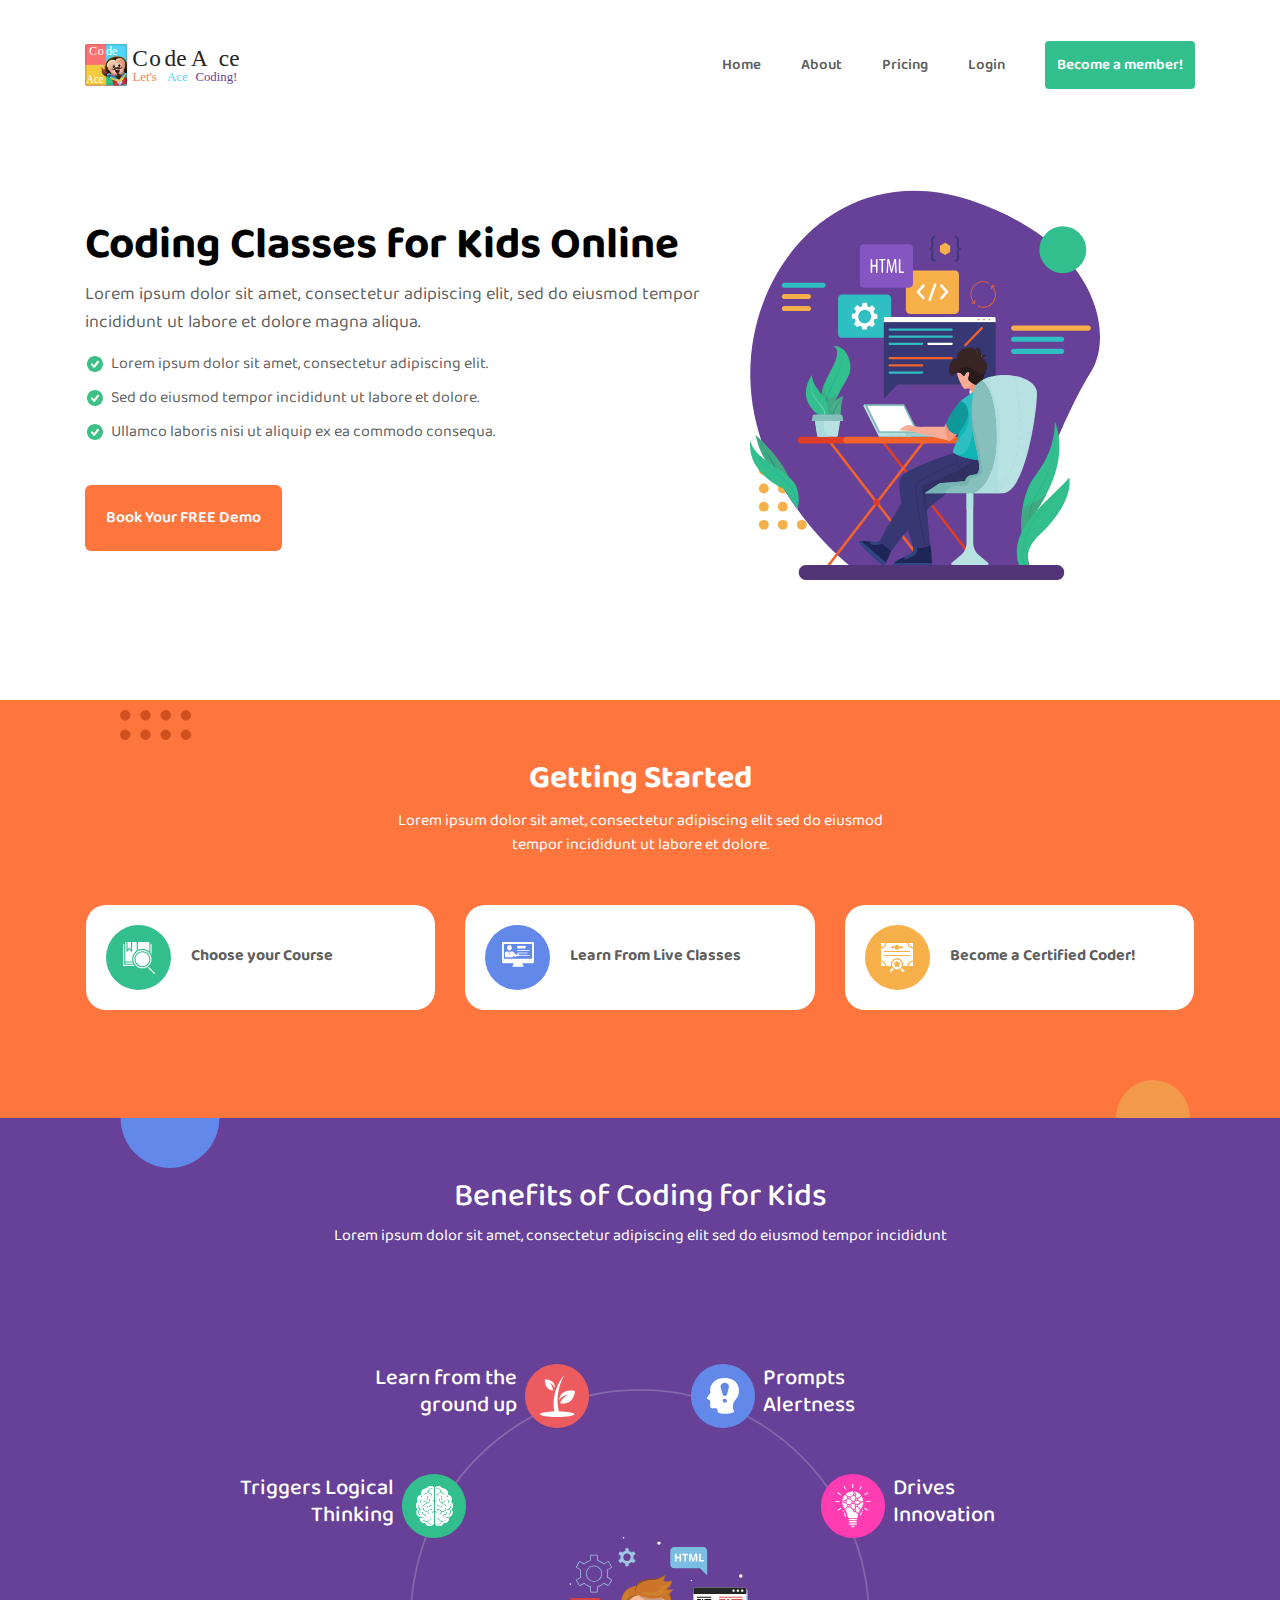
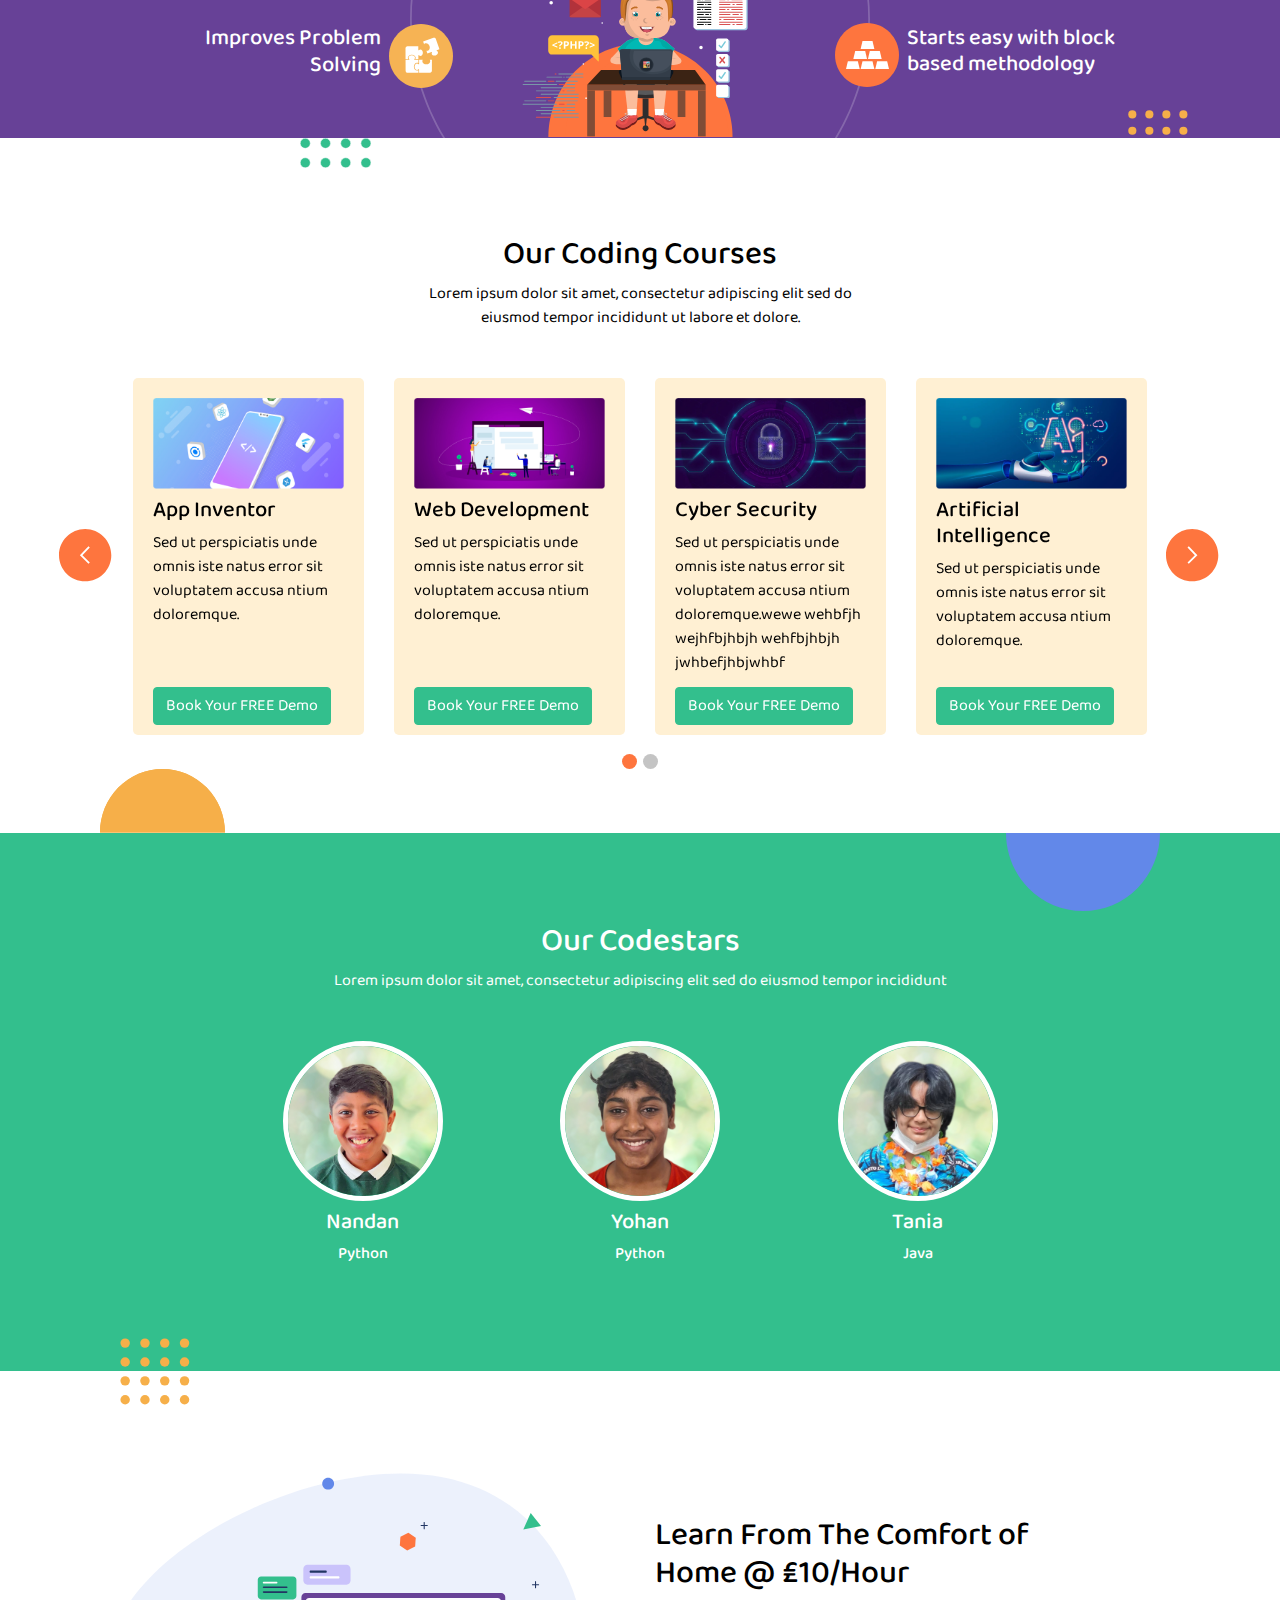
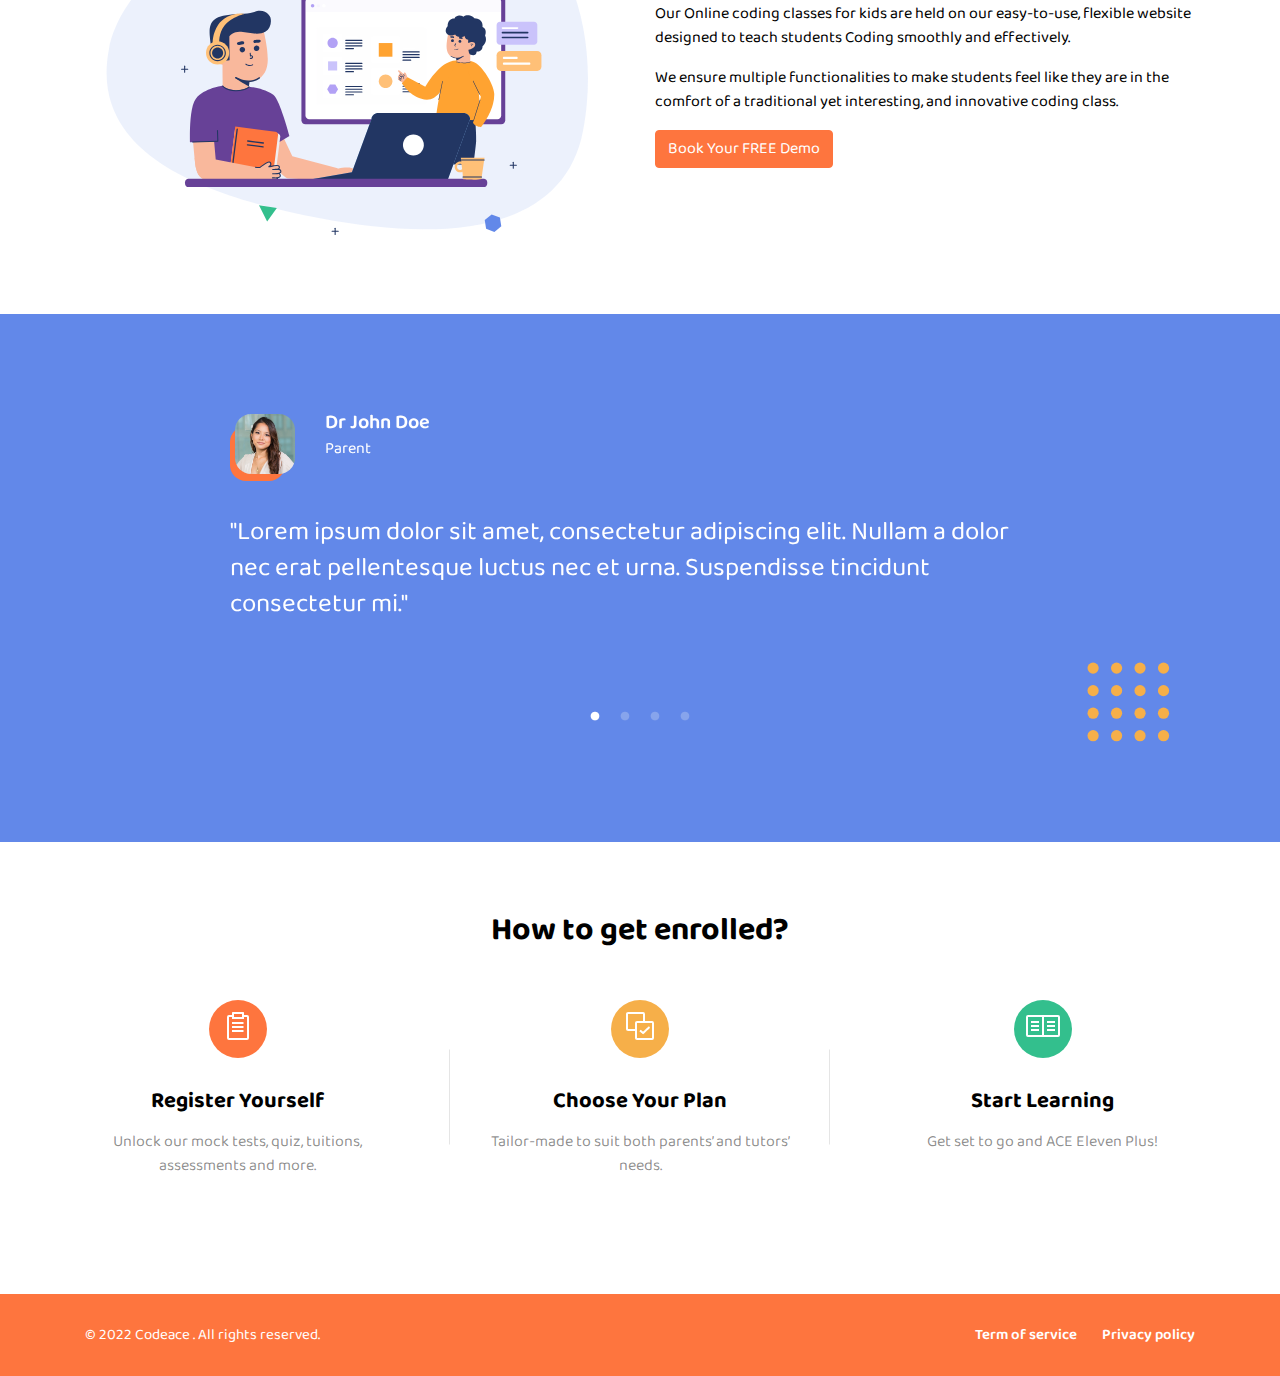
<file: index.html>
<!DOCTYPE html>
<html>
<head>
    <meta charset="utf-8">
    <meta name="viewport" content="width=device-width, initial-scale=1.0">
    <meta http-equiv="X-UA-Compatible" content="IE=edge">
    <meta name="description" content="Help your child succeed 11 Plus with Elevenace. Latest and updated 11 Plus exam resources and mock tests. We offer 15000+ questions, covered in multiple practice levels and assessments." />
    <title>Eleven Ace - Home</title>
     <link rel="icon" href="images/logo.png" type="image/png" sizes="16x16"> 
    <!-- Bootstrap CSS -->
    <link rel="stylesheet" href="css/bootstrap.min.css">
    <!-- Font Awesome JS -->
    <script defer src="js/fontawesome-solid.js"></script>
    <script defer src="js/fontawesome.js"></script>
    <link rel="stylesheet" type="text/css" href="css/slick.css"/>
    <link rel="stylesheet" type="text/css" href="css/slick-theme.css"/>
    <!-- Our Custom CSS -->
    <link rel="stylesheet" href="css/landing.css">

    <!-- <script src="https://cdn.jsdelivr.net/npm/jquery@3.6.0/dist/jquery.slim.min.js"></script>
    <script src="https://cdn.jsdelivr.net/npm/popper.js@1.16.1/dist/umd/popper.min.js"></script>
    <script src="https://cdn.jsdelivr.net/npm/bootstrap@4.6.1/dist/js/bootstrap.bundle.min.js"></script> -->

</head>
<body>  
    <div class="wrapper">
        <!-- ===== TOP HEADER STARTS =====  -->
        <header class="navbar navbar-expand-lg fixed-top">
          <div class="container">
              <div class="nav-top-left">
                  <div class="logo">
                      <a href="index.html">
                          <img src="images/codeace-logo.svg" width="200" class="img-fluid " alt="Codeace">
                      </a>
                  </div>
              </div>
              <b class="screen-overlay"></b>
              <button class="navbar-toggler mob-nav-btn" type="button" data-trigger="#navbar_main">
                  <img src="images/menu2.svg" width="30" alt="Nav">
              </button>
              <div id="navbar_main" class="mobile-offcanvas topnav-right">
                <div class="offcanvas-header">  
                    <button class="btn btn-close-mob float-right">&times</button>
                </div>
                <ul class="top-nav-list">
                    <li class="mob-nav">
                        <a href="index.html">Home</a>
                    </li>
                    <li class="mob-nav">
                        <a href="about.html">About</a>
                    </li>
                      <li class="mob-nav">
                          <a href="pricing.html">Pricing</a>
                      </li>
                    
                      <li class="mob-nav">
                          <a href="#">Login</a>
                      </li>
                      <li class="mob-nav">
                          <a href="#">Become a member!</a>
                      </li>
                      <!-- <li class="mob-nav">
                        <a href="index.html">
                            <img src="images/home_logo.png" class="home_link" width="36" alt="Home">
                        </a>
                      </li> -->
                </ul>
                
            </div>
          </div>     
        </header>
        <!-- ===== TOP HEADER ENDS =====  -->

        <!-- ===== BANNER STARTS =====  -->
        <section class="banner">
          <div class="container">
              <div class="row align-items-center">
                  
                  <div class="col-sm-4  order-sm-2">
                    <div class="banner-thumb text-center">
                        <img src="images/codeace-banner.svg" class="img-fluid" width="400" alt="11 Plus Banner">
                    </div>
                  </div>
                  <div class="col-sm-7 order-sm-1">
                    <div class="banner-info">
                        
                            <h1>Coding Classes for Kids Online</h1>
                            <p>Lorem ipsum dolor sit amet, consectetur adipiscing elit, sed do eiusmod tempor incididunt ut labore et dolore magna aliqua.</p>
                            <p><ul class="banner_list">
	<li style="text-align:justify">Lorem ipsum dolor sit amet, consectetur adipiscing elit.</li>
	<li style="text-align:justify">Sed do eiusmod tempor incididunt ut labore et dolore.</li>
	<li style="text-align:justify">Ullamco laboris nisi ut aliquip ex ea commodo consequa.</li>
	</ul></p>
                            <a href="#" class="btn bnr-btn" data-toggle="modal" data-target="#book-demo">Book Your FREE Demo</a>
                        
                    </div>
                </div>
              </div>
          </div>
        </section>
        <!-- ===== BANNER ENDS =====  -->

         <!-- ===== SUBJECTS STARTS =====  -->
         <section class="getting-started-sec">
            <div class="container subject-content px-3 text-center">
                <h2 class="text-center text-white">Getting Started</h2>
                <p class="w-75 m-auto text-white">
                    Lorem ipsum dolor sit amet, consectetur adipiscing elit sed do eiusmod <br> tempor incididunt ut labore et dolore.
                </p>
                <div class="row mt-5">
                
                    
                    <div class="col-lg-4 mb-2">
                        <div class="subj-col">
                            <div class="d-flex align-items-center">
                                <div class="icobox-col">
                                    <div class="ico-box ico-box-mat"><img src="images/icon1.svg" width="32" alt="Reasoning"/></div>
                                </div>
                                <div class="subj-info">
                                    <h3>Choose your Course</h3>
                                </div>
                            </div>
                        </div> 

                    </div>
                
                    <div class="col-lg-4 mb-2">
                        <div class="subj-col">
                            <div class="d-flex align-items-center">
                                <div class="icobox-col">
                                    <div class="ico-box ico-box-reasn"><img src="images/icon2.svg" width="32" alt="Reasoning"/></div>
                                </div>
                                <div class="subj-info">
                                    <h3>Learn From Live Classes</h3>
                                </div>
                            </div>
                        </div>
                    </div>
                   
                
                    <div class="col-lg-4 mb-2">
                        <div class="subj-col">
                            <div class="d-flex align-items-center">
                                <div class="icobox-col">
                                    <div class="ico-box ico-box-eng"><img src="images/icon3.svg" width="32" alt="Reasoning"/></div>
                                </div>
                                <div class="subj-info">
                                    <h3>Become a Certified Coder!</h3>
                                </div>
                            </div>
                        </div>
                    </div>
                </div>
            </div>
        </section>
        <!-- ===== SUBJECTS ENDS =====  -->

         <!-- ===== SUBJECTS STARTS =====  -->
         <section class="benefits-sec">
            <div class="container benefits-content px-5">
                <h2 class="text-center text-white">Benefits of Coding for Kids</h2>
                <p class="w-75 m-auto text-center text-white">
                    Lorem ipsum dolor sit amet, consectetur adipiscing elit sed do eiusmod tempor incididunt
                </p>
                <div class="benefits-child">
                    <img src="images/benefits-child1.svg" alt="Image" class="d-none d-lg-block" width="460">
                    <div class="benefit1">
                        <div>
                            <h3>Improves Problem <br>Solving</h3>
                        </div>
                        <div class="ml-2">
                            <img src="images/benefit1.svg" alt="benefit">
                        </div>
                    </div>
                    <div class="benefit2">
                        <div>
                            <h3>Triggers Logical <br> Thinking</h3>
                        </div>
                        <div class="ml-2">
                            <img src="images/benefit2.svg" alt="benefit">
                        </div>
                    </div>
                    <div class="benefit3">
                        <div>
                            <h3>Learn from the <br> ground up</h3>
                        </div>
                        <div class="ml-2">
                            <img src="images/benefit3.svg" alt="benefit">
                        </div>
                    </div>
                    <div class="benefit4">
                        <div class="mr-2">
                            <img src="images/benefit4.svg" alt="benefit">
                        </div>
                        <div>
                            <h3>Prompts <br>
                                Alertness</h3>
                        </div>
                    </div>
                    <div class="benefit5">
                        <div class="mr-2">
                            <img src="images/benefit5.svg" alt="benefit">
                        </div>
                        <div>
                            <h3>Drives <br> Innovation</h3>
                        </div>
                    </div>
                    <div class="benefit6">
                        <div class="mr-2">
                            <img src="images/benefit6.svg" alt="benefit">
                        </div>
                        <div>
                            <h3>Starts easy with block <br> based methodology</h3>
                        </div>
                    </div>
                </div>
            </div>
        </section>

        

        <!-- ===== SUBJECTS STARTS =====  -->
        <section class="coding-course-sec">
            <div class="coding-shape1">
                <img src="images/orange-shape1.svg">
            </div>
            <div class="coding-shape2">
                <img src="images/green-dots.svg">
            </div>
            <div class="container coding-course-content py-5 px-5">
                
                <h2 class="text-center">Our Coding Courses</h2>
                <p class="w-75 m-auto text-center">
                    Lorem ipsum dolor sit amet, consectetur adipiscing elit sed do <br> eiusmod tempor incididunt ut labore et dolore.
                </p>

                <div id="demo" class="carousel slide mt-5" data-ride="carousel">

                    <!-- Indicators -->
                    <ul class="carousel-indicators">
                      <li data-target="#demo" data-slide-to="0" class="active"></li>
                      <li data-target="#demo" data-slide-to="1"></li>
                      <!-- <li data-target="#demo" data-slide-to="2"></li> -->
                    </ul>
                    
                    <!-- The slideshow -->
                    <div class="carousel-inner">
                      <!-- <div class="active"> -->
                        <div class="carousel-item active">
                        <div class="row m-0">
                            <div class="col-lg-3 col-md-6 d-flex mb-lg-0 mb-2">
                                <div class="course-cont">
                                    <div>
                                        <img src="images/course1.png" class="img-fluid" alt="Course">
                                    </div>
                                    <div class="mt-2">
                                        <h3 class="">App Inventor</h3>
                                        <p>Sed ut perspiciatis unde omnis iste natus error sit voluptatem accusa ntium doloremque.</p>
                                        <a href="#" class="btn course-btn" data-toggle="modal" data-target="#book-demo">Book Your FREE Demo</a>
                                    </div>
                                </div>
                            </div>
                            <div class="col-lg-3 col-md-6 mb-lg-0 mb-2  d-flex">
                                <div class="course-cont">
                                    <div>
                                        <img src="images/course2.png" class="img-fluid" alt="Course">
                                    </div>
                                    <div class="mt-2">
                                        <h3 class="">Web Development</h3>
                                        <p>Sed ut perspiciatis unde omnis iste natus error sit voluptatem accusa ntium doloremque.</p>
                                        <a href="#" class="btn course-btn" data-toggle="modal" data-target="#book-demo">Book Your FREE Demo</a>
                                    </div>
                                </div>
                            </div>
                            <div class="col-lg-3 col-md-6  d-flex mb-lg-0 mb-2">
                                <div class="course-cont">
                                    <div>
                                        <img src="images/course3.png" class="img-fluid" alt="Course">
                                    </div>
                                    <div class="mt-2">
                                        <h3 class="">Cyber Security</h3>
                                        <p>Sed ut perspiciatis unde omnis iste natus error sit voluptatem accusa ntium doloremque.wewe wehbfjh wejhfbjhbjh wehfbjhbjh jwhbefjhbjwhbf</p>
                                        <a href="#" class="btn course-btn" data-toggle="modal" data-target="#book-demo">Book Your FREE Demo</a>
                                    </div>
                                </div>
                            </div>
                            <div class="col-lg-3 col-md-6  d-flex mb-lg-0 mb-2">
                                <div class="course-cont">
                                    <div>
                                        <img src="images/course4.png" class="img-fluid" alt="Course">
                                    </div>
                                    <div class="mt-2">
                                        <h3 class="">Artificial Intelligence</h3>
                                        <p>Sed ut perspiciatis unde omnis iste natus error sit voluptatem accusa ntium doloremque.</p>
                                        <a href="#" class="btn course-btn" data-toggle="modal" data-target="#book-demo">Book Your FREE Demo</a>
                                    </div>
                                </div>
                            </div>
                        </div>
                      </div>
                      <div class="carousel-item">
                        <div class="row m-0">
                            <div class="col-lg-3 col-md-6 d-flex mb-lg-0 mb-2">
                                <div class="course-cont">
                                    <div>
                                        <img src="images/course1.png" class="img-fluid" alt="Course">
                                    </div>
                                    <div class="mt-2">
                                        <h3 class="">App Inventor</h3>
                                        <p>Sed ut perspiciatis unde omnis iste natus error sit voluptatem accusa ntium doloremque.</p>
                                        <a href="#" class="btn course-btn" data-toggle="modal" data-target="#book-demo">Book Your FREE Demo</a>
                                    </div>
                                </div>
                            </div>
                            <div class="col-lg-3 col-md-6 mb-lg-0 mb-2 d-flex">
                                <div class="course-cont">
                                    <div>
                                        <img src="images/course2.png" class="img-fluid" alt="Course">
                                    </div>
                                    <div class="mt-2">
                                        <h3 class="">Web Development</h3>
                                        <p>Sed ut perspiciatis unde omnis iste natus error sit voluptatem accusa ntium doloremque.</p>
                                        <a href="#" class="btn course-btn" data-toggle="modal" data-target="#book-demo">Book Your FREE Demo</a>
                                    </div>
                                </div>
                            </div>
                            <div class="col-lg-3 col-md-6 d-flex mb-lg-0 mb-2">
                                <div class="course-cont">
                                    <div>
                                        <img src="images/course3.png" class="img-fluid" alt="Course">
                                    </div>
                                    <div class="mt-2">
                                        <h3 class="">Cyber Security</h3>
                                        <p>Sed ut perspiciatis unde omnis iste natus error sit voluptatem accusa ntium doloremque.</p>
                                        <a href="#" class="btn course-btn" data-toggle="modal" data-target="#book-demo">Book Your FREE Demo</a>
                                    </div>
                                </div>
                            </div>
                            <div class="col-lg-3 col-md-6 d-flex mb-lg-0 mb-2">
                                <div class="course-cont">
                                    <div>
                                        <img src="images/course4.png" class="img-fluid" alt="Course">
                                    </div>
                                    <div class="mt-2">
                                        <h3 class="">Artificial Intelligence</h3>
                                        <p>Sed ut perspiciatis unde omnis iste natus error sit voluptatem accusa ntium doloremque.</p>
                                        <a href="#" class="btn course-btn" data-toggle="modal" data-target="#book-demo">Book Your FREE Demo</a>
                                    </div>
                                </div>
                            </div>
                        </div>
                      </div>
                    </div>
                    
                    <!-- Left and right controls -->
                    <a class="carousel-control-prev" href="#demo" data-slide="prev">
                      <span class="carousel-control-prev-icon"></span>
                    </a>
                    <a class="carousel-control-next" href="#demo" data-slide="next">
                      <span class="carousel-control-next-icon"></span>
                    </a>
                  </div>
            </div>
        </section>

        <!-- ===== FOR CHILD STARTS =====  -->
        <section class="forchild">
            <div class="container forchild-content">
                <h2 class="text-center text-white">Our Codestars</h2>
                <p class="w-75 m-auto text-center text-white">
                    Lorem ipsum dolor sit amet, consectetur adipiscing elit sed do eiusmod tempor incididunt
                </p>
                <div class="row align-items-center justify-content-around mt-5 w-75 mx-auto">
                    <div class="col-md-3 our-teams">
                        <div class="mb-2 circle-img ">
                            <img src="images/stu-nandan.jpg" class="img-fluid" alt="Course">
                        </div>
                        <div>
                            <h3 class="">Nandan</h3>
                            <h5>Python</h5>
                        </div>
                    </div> 
                    <div class="col-md-3 our-teams">
                        <div class="mb-2 circle-img">
                            <img src="images/stu-yohan.jpg" class="img-fluid" alt="Course">
                        </div>
                        <div>
                            <h3 class="">Yohan</h3>
                            <h5>Python</h5>
                        </div>
                    </div> 
                    <div class="col-md-3 our-teams">
                        <div class="mb-2 circle-img">
                            <img src="images/stu-tania.jpg" class="img-fluid" alt="Course">
                        </div>
                        <div>
                            <h3 class="">Tania</h3>
                            <h5>Java</h5>
                        </div>
                    </div>                  
                </div>
            </div>
            <div class="team-shape1">
                <img src="images/orange-dots.svg" class="" alt="Course">
            </div>
        </section>
        <!-- ===== FOR CHILD ENDS =====  -->

        <!-- ===== Learn Sec STARTS =====  -->
        <section class="learn-sec">
            <div class="container learn-content">
                <div class="row d-flex align-items-center">
                    <div class="col-sm-6">
                        <img src="images/learn-graphik.svg" class="img-fluid">
                    </div>
                    <div class="col-sm-6">
                        <h2 class="">Learn From The Comfort of <br>Home @ ₤10/Hour</h2>
                        <p class="">
                            Our Online coding classes for kids are held on our easy-to-use, flexible website designed to teach students Coding smoothly and effectively.
                        </p>
                        <p>We ensure multiple functionalities to make students feel like they are in the comfort of a traditional yet interesting, and innovative coding class.
                        </p>
                        <a href="#" class="btn btn-orange"  data-toggle="modal" data-target="#book-demo">Book Your FREE Demo</a>
                    </div>
                </div>
            </div>
        </section>
        <!-- ===== Learn Sec STARTS =====  -->

        <!-- ===== TESTIMONIALS STARTS =====  -->
        <section class="testimonials">
            <div class="container testi-bg-content">
                <div class="testi-content">
                    <div class="testi-slider">
                      <div>
                          <div class="test-repeatbox">
                              <div class="d-flex align-items-center">
                                  <div class="auth-col-lf">
                                      <div class="auth-thumb">
                                        <img src="images/lady.jpg" width="60" alt=""/> 
                                      </div>
                                  </div>
                                  <div class="testi-author">
                                      <h2>Dr John Doe</h2>
                                      <h4>Parent</h4>
                                  </div>
                              </div>
                              <div class="testi-quote">
                                  "Lorem ipsum dolor sit amet, consectetur adipiscing elit. Nullam a dolor nec erat pellentesque luctus nec et urna. Suspendisse tincidunt consectetur mi."
                              </div>
                          </div>
                      </div>
                      
                      <div>
                          <div class="test-repeatbox">
                              <div class="d-flex align-items-center">
                                  <div class="auth-col-lf">
                                      <div class="auth-thumb">
                                        <img src="images/parent2.jpg" width="60" alt="eleven plus 11 plus papers"/> 
                                      </div>
                                  </div>
                                  <div class="testi-author">
                                      <h2>Mr Richard</h2>
                                      <h4>Parent</h4>
                                  </div>
                              </div>
                              <div class="testi-quote">
                                  "Lorem ipsum dolor sit amet, consectetur adipiscing elit. Nullam a dolor nec erat pellentesque luctus nec et urna. Suspendisse tincidunt consectetur mi."
                              </div>
                          </div>
                      </div>
                      <div>
                          <div class="test-repeatbox">
                              <div class="d-flex align-items-center">
                                  <div class="auth-col-lf">
                                      <div class="auth-thumb">
                                        <img src="images/parent3.jpg" width="60" alt="eleven plus 11 plus papers"/> 
                                      </div>
                                  </div>
                                  <div class="testi-author">
                                      <h2>Mr Patrick</h2>
                                      <h4>Parent</h4>
                                  </div>
                              </div>
                              <div class="testi-quote">
                                  "Lorem ipsum dolor sit amet, consectetur adipiscing elit. Nullam a dolor nec erat pellentesque luctus nec et urna. Suspendisse tincidunt consectetur mi."
                              </div>
                          </div>
                      </div>
                      <div>
                          <div class="test-repeatbox">
                              <div class="d-flex align-items-center">
                                  <div class="auth-col-lf">
                                      <div class="auth-thumb">
                                        <img src="images/parent4.jpg" width="60" alt="eleven plus 11 plus papers"/> 
                                      </div>
                                  </div>
                                  <div class="testi-author">
                                      <h2>Mrs Irene Adler</h2>
                                      <h4>Parent</h4>
                                  </div>
                              </div>
                              <div class="testi-quote">
                                  "Lorem ipsum dolor sit amet, consectetur adipiscing elit. Nullam a dolor nec erat pellentesque luctus nec et urna. Suspendisse tincidunt consectetur mi."
                              </div>
                          </div>
                      </div>
                    </div>
        
                </div>
            </div>
        </section>
        <!-- ===== TESTIMONIALS ENDS =====  -->

         <!-- ===== ENROLLED STARTS =====  -->
         <section class="enrolled-sec">
            <div class="container">
                <h2 class="text-center">How to get enrolled?</h2>
                <div class="row">
                    <div class="col-sm-4 enrl-col text-center pr-60">
                        <div class="enrol-ico org-bg">
                            <img src="images/writepad.svg" width="22" alt="cem 11 plus 11plusehelp"/>
                        </div>
                        <h3>Register Yourself</h3>
                        <p>Unlock our mock tests, quiz, tuitions, assessments and more.</p>
                    </div>
                    <div class="col-sm-4 enrl-col text-center prl-30">
                        <div class="enrol-ico yel-bg">
                            <img src="images/tick-rect.png" width="30" alt="11 plus mock test online free"/>
                        </div>
                        <h3>Choose Your Plan</h3>
                        <p>Tailor-made to suit both parents’ and tutors’ needs.</p>
                    </div>
                    <div class="col-sm-4 enrl-col text-center pl-60">
                        <div class="enrol-ico grn-bg">
                            <img src="images/text.svg" width="34" alt="11 plus english papers"/>
                        </div>
                        <h3>Start Learning</h3>
                        <p>Get set to go and ACE Eleven Plus!</p>
                    </div>
                </div>
            </div>
          </section>
          <!-- ===== ENROLLED ENDS =====  -->

            <!-- ===== FOOTER STARTS =====  -->
        <footer>
          
            <div class="foot-bot">
                <div class="container">
                    <div class="row align-items-center">
                        <div class="col-sm-6">© 2022 Codeace . All rights reserved.</div>
                        <div class="col-sm-6">
                            <ul class="float-right">
                              <li><a href="terms.html">Term of service</a></li>
                              <li><a href="privacy-policy.html">Privacy policy</a></li>
                            </ul>
                        </div>
                    </div>
                </div>
            </div>
        </footer>
        <!-- ===== FOOTER ENDS =====  -->

        <!-- Model Starts here  -->
<div class="modal fade custom-popup show" id="book-demo">
    <div class="modal-dialog">
      <div class="modal-content">
  
        <!-- Modal Header -->
        <div class="modal-header">
          <h4 class="modal-title">Book Your Free Demo</h4>
          <!-- <button type="button" class="close" data-dismiss="modal">&times;</button> -->
        </div>
  
        <!-- Modal body -->
        <div class="modal-body">
            <form action="/action_page.php">
                <div class="form-group">
                  <input type="text" class="form-control" id="name" placeholder="Your Name" name="name">
                </div>
                <div class="form-group">
                  <input type="number" class="form-control" id="mobile" placeholder="Mobile Number" name="mobile">
                </div>
                
                <button type="submit" class="btn btn-orange btn-block">Submit</button>
              </form>
        </div>
  
  
      </div>
    </div>
  </div>

   </div>

   <!-- jQuery CDN - Slim version (=without AJAX) -->
<script src="https://code.jquery.com/jquery-3.3.1.slim.min.js" integrity="sha384-q8i/X+965DzO0rT7abK41JStQIAqVgRVzpbzo5smXKp4YfRvH+8abtTE1Pi6jizo" crossorigin="anonymous"></script>
<!-- Popper.JS -->
<script src="js/popper.min.js"></script>
<!-- Bootstrap JS -->
<script src="js/bootstrap.min.js"></script>
<script src="js/slick.min.js"></script>
<script src="js/landing.js"></script>

<script>
    $(document).ready(function () {
        $('[data-toggle="popover"]').popover();
    });
    $(window).on('load', function () {
        $("#modal-fullscreen-lg").modal({backdrop: "true"});
        $('#modal-fullscreen-lg').modal('show');
    });
</script>
</body>
</html>
</file>
<file: css/landing.css>
@import url('https://fonts.googleapis.com/css2?family=Baloo+2:wght@400;500;600;700&display=swap');
a, a:hover, a:focus {
    color: inherit;
    text-decoration: none;
    transition: all 0.3s;
    -webkit-transition: all 0.3s;
}
html, body { height: 100%; }
body { background:#fff; font-family: 'Baloo 2', cursive; padding-top: 130px; color: rgba(0, 0, 0, 0.65); font-size: 16px; }
.wrapper { height: 100%; }

.offcanvas-header { display:none; }
.screen-overlay { height: 100%; z-index: 30; position: fixed; top: 0; left: 0; opacity:0; visibility:hidden; background-color: rgba(0, 0, 0, 0.8); transition:opacity .2s linear, visibility .2s, width .2s ease-in; -webkit-transition:opacity .2s linear, visibility .2s, width .2s ease-in; }
.screen-overlay.show { transition:opacity .2s ease, width 0s; -webkit-transition:opacity .2s ease, width 0s; opacity:1; width:100%; visibility:visible; }
.mob-nav-btn { display: none; }


header { padding: 30px 0!important; height: 130px; background:#fff!important; transition: all 0.2s ease; -webkit-transition: all 0.2s ease;}
body.headerscroll header { padding: 15px 0!important; height: 100px; box-shadow: 0 -3px 4px 2px #000; -webkit-box-shadow: 0 -3px 4px 2px #5f5f5f; }
.top-nav-list { list-style-type: none; float: left; margin: 0; padding: 0;}
.top-nav-list li { float: left; margin-left: 40px; }
.top-nav-list li:first-child { margin-left: 0; }
.top-nav-list li a { font-size: 15px; font-weight: 600; color: rgba(0, 0, 0, 0.65);  }
.top-nav-list li a:hover, .top-nav-list li a:focus, .top-nav-list li.active a { color: #FE753E;}
.top-nav-list li:nth-last-child(1) a { background-color: #33BF8D; color: #fff; padding: 12px; border-radius: 4px;  }
.top-nav-list li:nth-last-child(1) a:hover, .top-nav-list li:nth-last-child(2) a:focus { background-color: #FE753E; }






.banner { padding: 60px 0 120px; }
.banner-thumb img, .banner-p-c img { display: inline-block;  }
.banner-info h2 { font-size: 44px; font-weight: 700; color: #000; }
.banner-info p { font-size: 18px; line-height: 28px; }
.bnr-btn { display: inline-block; background-color: #FE753E; color: #fff; padding: 20px; border-radius: 6px; font-weight: 600; margin-top: 25px; }
.bnr-btn:hover, .bnr-btn:focus { background-color: #33BF8D; color: #fff; }

.subject-sec { background: rgba(83, 120, 146, 0.04);   }
.subj-col { background-color: #fff; border-radius: 20px; height: 100%; padding: 20px; }
.subject-content { background: url(../images/dark-orange-dots.svg) no-repeat top 10px left 50px, url(../images/round-bottom.svg) no-repeat bottom 0px right 20px; background-size: 72px 30px, 74px 38px; padding: 60px 15px 100px;}
.subject-content h2 { font-size: 32px; color: #FFFFFF; font-weight: 700; margin: 0 0 10px; }
.ico-box { width: 65px; height: 65px; border-radius: 50%; text-align: center; line-height: 65px; color: #fff; font-size: 24px; font-weight: 700; margin-right: 20px;}
.ico-box-eng { background-color: #F6AF49;}
.ico-box-mat { background-color: #33BF8D; }
.ico-box-reasn { background-color: #6288E9;}
.ico-box-reasn img { margin-top: -8px; }
.ico-box-compr { background-color: #8555C2; }
.ico-box-compr img { margin-top: -8px; }
.subj-info h3 { font-size: 16px; font-weight: 700; color: rgba(0, 0, 0, 0.65); margin: 2px 0 5px; }
.subj-info p { margin-bottom: 0; }

.forparents { background-color: #674197; padding: 120px 0 100px; }
.for-info-prnt { padding-right: 30px; }
.for-info-prnt h2 { font-size: 38px; font-weight: 700; color: #fff; line-height: 46px; margin-bottom: 20px; }
.for-info-prnt p { color: #fff; font-weight: 600;}
.for-info-prnt ul { list-style-type: none; padding-left: 18px; margin-top:25px; }
.for-info-prnt ul li { color: #fff; font-weight: 600; background: url('../images/tick-wht.svg') no-repeat top 6px left 0; background-size: 15px 12px; margin-bottom: 20px; padding-left: 25px; }

.forchild { background-color: #33BF8D; position: relative;  }
.forchild-content { padding: 90px 15px 100px;  background: url('../images/blue-circle-down.svg') no-repeat top 0px right 50px; background-size: 154px 78px;}
.for-info-child { padding-left: 30px; }
.for-info-child h2 { font-size: 38px; font-weight: 700; color: #FFFFFF; line-height: 46px; margin-bottom: 20px; }
.for-info-child p { color: #FFFFFF; font-weight: 600;}
.for-info-child ul { list-style-type: none; padding-left: 18px; margin-top:25px; }
.for-info-child ul li { color: #FFFFFF; font-weight: 600; background: url('../images/tick-white.svg') no-repeat top 6px left 0; background-size: 15px 12px; margin-bottom: 20px; padding-left: 25px; }

.bowl-r-sec {
background: rgb(255,255,255); 
background: -moz-linear-gradient(left,  rgba(255,255,255,1) 0%, rgba(255,255,255,1) 50%, rgba(255, 240, 211, 1) 50%, rgba(255, 240, 211, 1) 100%); 
background: -webkit-linear-gradient(left,  rgba(255,255,255,1) 0%,rgba(255,255,255,1) 50%,rgba(255, 240, 211, 1) 50%,rgba(255, 240, 211, 1) 100%);  
filter: progid:DXImageTransform.Microsoft.gradient( startColorstr='#ffffff', endColorstr='#33bf8d',GradientType=1 ); }
.white-bg-col { background: url('../images/yellow-down-cir.svg') no-repeat top 0px left 30px; background-size: 154px 78px; background-color: #fff; padding: 160px 15px 100px;}
.bowl-r-info { padding-right: 175px; }
.bowl-r-info h2 { font-size: 38px; font-weight: 700; color: #000; margin-bottom: 15px; }
.bowl-r-info p { font-weight: 600; }
.bowl-img { margin-left: -100px; }
.bowl-r-info h4 { font-size: 16px; font-weight: 600; color: rgba(0, 0, 0, 0.85); margin: 30px 0 10px; }
.spons-logo { margin-right: 30px; }

/* .testimonials { background: rgba(83, 120, 146, 0.04); padding: 100px 0; } */
.testimonials {
    background: rgb(98 136 233);
    padding: 100px 0;
}
.testi-bg-content { background: url('../images/orange-dots.svg') no-repeat bottom 0px right 40px; background-size: 83px 80px; padding-bottom: 10px; }
.testi-content { margin: 0 auto; max-width: 820px; }
.testi-content .slick-slide { outline: 0; }
.testi-content .slick-dots li button::before { font-size: 10px; color: #f6f6f6; }
.testi-content .slick-dots li.slick-active button:before { color: #FFFFFF; opacity:1;}
.auth-thumb { width: 60px; height: 60px; border-radius: 16px; position: relative; margin: 0 30px 10px 5px;}
.auth-thumb::after { position: absolute; width: 55px; height: 55px; background-color: #FE753E; border-radius: 16px; content: ''; left: -5px; top: 12px; z-index: 5; }
.auth-thumb img { height: 100%; object-fit: cover; border-radius: 16px; position: relative; z-index: 10; }
/* .testi-author h2 { font-size: 20px; font-weight: 600; color: rgba(0, 0, 0, 0.85); margin: -10px 0 5px; } */
.testi-author h2 {
    font-size: 20px;
    font-weight: 600;
    color: rgb(255 255 255);
    margin: -10px 0 5px;
}
.testi-author h4 { font-weight: normal; font-size: 16px; margin-bottom: 0; color: #FFFFFF; }
.testi-quote { font-size: 26px; margin-top: 30px; margin-bottom: 80px; line-height: 36px; color: #FFFFFF; }

.enrolled-sec { padding: 70px 0 100px; }
.enrolled-sec h2 { font-size: 32px; color: #000; font-weight: 700; margin-bottom: 50px; }
.enrol-ico { width: 58px; height: 58px; border-radius: 50%; line-height: 52px; display: inline-block; margin-bottom: 30px; }
.enrol-ico.org-bg { background-color: #FE753E; }
.enrol-ico.yel-bg { background-color: #F6AF49; }
.enrol-ico.grn-bg { background-color: #33BF8D; }
.enrl-col h3 { font-size: 22px; font-weight: 700; color: #000; margin-bottom: 15px; }
.enrl-col p { color: rgba(0, 0, 0, 0.45);  }
.enrl-col:before { height: 95px; width: 1px; background:rgba(0, 0, 0, 0.1); position: absolute; right: 0; top: 50%; transform: translateY(-50%); content: ''; }
.enrl-col:last-child:before { opacity: 0; }
.pr-60 { padding-right: 60px; }
.prl-30 { padding-right: 30px; padding-left: 30px; }
.pl-60 { padding-left: 60px; }


.foot-top { background-color: #FE753E; padding: 50px 0; }
.get-start { background: url('../images/black-dot-circ.svg') no-repeat left 0 center; background-size: 83px 80px; padding: 8px 0 8px 50px; margin-left: -50px; }
.get-start h2 { font-size: 32px; color: #fff; font-weight: 700; margin: 0 0 5px; }
.get-start p { font-size: 18px; font-weight: 600; color: rgba(255, 255, 255, 0.85); margin-bottom: 0;}
.trail-btn { background: #fff; border-radius: 6px; padding: 20px 50px 20px 25px; font-size: 16px; font-weight: 700; color: #FE753E; display: inline-block; margin-top: 10px; position: relative;}
.trail-btn img { position: absolute; right: 25px; top: 24px; transition: all 0.3s;}
.trail-btn .org-arw { opacity: 1; }
.trail-btn .wht-arw { opacity: 0; }
.trail-btn:hover, .trail-btn:focus { background: #33BF8D; color: #fff; box-shadow: none; }
.trail-btn:hover .org-arw, .trail-btn:focus .org-arw { opacity: 0; }
.trail-btn:hover .wht-arw, .trail-btn:focus .wht-arw { opacity: 1; } 
.foot-bot {
    background: #FE753E;
    padding: 30px 0;
    font-size: 15px;
    color: #FFFFFF;
}
.foot-bot ul { list-style-type: none; margin: 0; padding: 0; }
.foot-bot ul li { float: left; margin-left: 25px; }
.foot-bot ul li a { font-weight: 600; color: #FFFFFF; }
.foot-bot ul li a:hover, .foot-bot ul li a:focus { color: rgba(0, 0, 0, 0.45);  }

.error-info { margin-top: -100px; }
.error-thumb { margin-bottom: 30px; }
.error-info h3 { font-weight: 700; color: rgba(0, 0, 0, 0.85); font-size: 32px; }
.error-info p { color: rgba(0, 0, 0, 0.65); font-size: 16px; }
.error-info .bck-btn { color: #FE753E; font-weight: 700; font-size: 16px; display: inline-block; margin-top: 10px; }
.error-info .bck-btn:hover, .error-info .bck-btn:focus { color: rgba(0, 0, 0, 0.65);  }

/* ====== ABOUT PAGES ====== */
.about-bnr { padding: 100px 0 120px; }
.about-bnr h4 { color: #FE753E; font-size: 15px; font-weight: 600; margin: 30px 0 10px; }
.about-bnr h2 { font-size: 36px; font-weight: bold; color: rgba(0, 0, 0, 0.85); margin-bottom: 20px; }
.about-bnr p { font-size: 16px; line-height: 26px; }
.about-bnr .btn-primary { height: 56px; font-size: 16px; font-weight: 600; color: #fff; padding: 15px 35px; background: #674197; border-radius: 6px; border: 0; margin-top: 10px; }
.about-bnr .btn-primary:hover, .about-bnr .btn-primary:focus, .about-bnr .btn-primary:active { background: #33BF8D!important; box-shadow: none!important; }
.meet-team-wrap { background: rgba(83, 120, 146, 0.04); padding: 100px 0; }
.team-topinfo h2 { font-weight: 600; font-size: 36px; color: rgba(0, 0, 0, 0.85); }
.team-topinfo p { font-size: 16px; color: rgba(0, 0, 0, 0.85); }
.team-mem-img{ width: 140px height:140px; display: inline-block; margin-bottom: 20px; }
.team-mem-img img { height: 100%; object-fit: cover; }
.team-col { margin-top: 80px; }
.teambox h2 { font-size: 24px; font-weight: bold; color: rgba(0, 0, 0, 0.85); margin-bottom: 10px; }


.custom-popup .modal-header { border-bottom: 0; padding: 40px 10px 20px 40px; }
.custom-popup .modal-footer { border-top: 0; padding: 10px 40px 40px 40px; }
.custom-popup .modal-body { padding: 10px 40px; }
.custom-popup .form-control { height: 56px; background: #F9F9F9; border-radius: 4px; font-size: 16px; color: #303030; padding: 15px 30px;border: 1px solid #F9F9F9; }
.custom-popup .form-control:focus { box-shadow: none; border-color: #F8A460;}
.custom-popup textarea.form-control { height: 120px; }
.custom-popup .modal-title { font-weight: 600; font-size: 26px; color: rgba(0, 0, 0, 0.85); }
.custom-popup .modal-header .close { margin-top: -40px; margin-right: -10px; }
.custom-popup .modal-header .close:focus { box-shadow: none; outline: 0; }
.custom-popup .btn-primary { background-color: #33BF8D; color: #fff; padding: 10px; border-radius: 4px; border-color: #33BF8D; min-width: 125px; }
.custom-popup .btn-secondary { padding: 10px; min-width: 125px; margin-right: 15px;}
.custom-popup .btn-primary:focus, .custom-popup .btn-primary:hover, .custom-popup .btn-primary:active { background-color: #FE753E!important; border-color: #FE753E!important; box-shadow: none!important;  } 

/* ==== BLOG PAGE STYLE ==== */
.blog-wrapper { padding: 100px 0 150px; }
.blog-topinfo h4 { font-size: 15px; font-weight: 600; color: #FE753E; }
.blog-topinfo h2 { font-size: 36px; font-weight: 700; color: rgba(0, 0, 0, 0.85); margin-bottom: 20px; }
.blog-col { margin-top: 30px; }
.blogpost-list { border: 1px solid rgba(0, 0, 0, 0.1); border-radius: 15px; height: 100%; padding: 20px; transition: all 0.3s;
    -webkit-transition: all 0.3s;}
.blog-thumb { height: 235px; margin-bottom: 20px; }
.blog-thumb img { height: 100%; object-fit: cover; border-radius: 15px; }
.bloglst-lnk:hover .blogpost-list, .bloglst-lnk:focus .blogpost-list { border-color: #FE753E; }
.blogpost-list h2 { display: -webkit-box; -webkit-line-clamp: 3; -webkit-box-orient: vertical; overflow: hidden; color: rgba(0, 0, 0, 0.85); font-size: 20px; font-weight: 600; margin-bottom: 4px; line-height: 26px;}
.date-info { margin-bottom: 15px; }
.date-info .svg-inline--fa.fa-w-16 { width: 4px; height: 4px; margin-right: 8px; position: relative; top: -4px; }
.blog-type { display: inline-block; padding: 4px 10px; font-size: 15px; font-weight: 600; color: #fff; border-radius: 8px; margin-right: 12px; }
.bg-purple { background-color: #674197; }
.bg-orange { background-color: #FE753E; }
.bg-blue { background-color: #6288E9; }
.bg-yellow { background-color: #F6AF49; }
.bg-green { background-color: #33BF8D; }

@media only screen and (max-width:991px){
    .top-nav-list li {
        margin-left: 20px;
    }
    .logo img {
        width: 160px;
    }
}

@media all and (max-width:768px) { 
    body { padding-top: 80px; }
    .offcanvas-header { display:block; }
    .mobile-offcanvas { visibility: hidden; transform:translateX(-100%); -webkit-transform:translateX(-100%); border-radius:0; display: block; position: fixed; top: 0; left:0; height: 100%; z-index: 1200; width: 300px; overflow-y: scroll; overflow-x: hidden; transition: visibility .2s ease-in-out, transform .2s ease-in-out; -webkit-transition: visibility .2s ease-in-out, transform .2s ease-in-out; background: #FE753E; }
    .mobile-offcanvas.show { visibility: visible; transform: translateX(0); -webkit-transform: translateX(0); }
    .mob-nav-btn { color: #fff!important; margin-right: -10px; font-size: 22px; margin-top: -2px; display: block; }
    .mob-nav-btn:focus { outline: 0; box-shadow: none;}

    .top-nav-list { margin-top: 20px; width: 100%; padding: 0 20px;  }
    .top-nav-list li { float: none; margin: 0 0 15px; }
    .top-nav-list li a { color: #fff; }
    .top-nav-list li a:focus { color: #000; }
    .top-nav-list li:nth-last-child(2) a { display: inline-block; margin-top: 10px; }
    .top-nav-list li:nth-last-child(2) a:focus { background-color: #fff; }
    .btn-close-mob { color: #fff;
    font-size: 40px;
    line-height: 40px; background-color: transparent;}

    header, body.headerscroll header { padding: 15px 0!important; height: 80px; }
    header .container { padding-left: 15px!important; padding-right: 15px!important; }
    .logo img { width: 200px; }
    .banner { padding: 20px 0 50px; }
    .banner-thumb img { max-width: 230px; }
    
    .banner-info h2 { font-size: 26px; margin-top: 30px; }
    .banner-info p { font-size: 16px; line-height: 24px; }
    .bnr-btn { margin-top: 10px; }
    .subject-content { padding-bottom: 50px; }
    .subject-content h2 { font-size: 26px; margin-bottom: 30px; }
    .subject-content .col-tb-6 { margin-bottom: 15px; }
    .forparents { padding: 50px 0; }
    .for-info-prnt { padding-right: 0; }
    .for-info-prnt h2 { font-size: 26px; line-height: 32px; }
    .for-info-prnt p { font-size: 14px; }
    .for-info-prnt ul li { font-size: 14px; margin-bottom: 10px; }
    .forchild-content { background-size: 90px 45px; padding-top: 60px; padding-bottom: 40px; background-position: top 0 right 30px;}
    .for-info-child { padding-left: 0; }
    .for-info-child h2 { font-size: 26px; line-height: 32px; margin-top: 30px; }
    .for-info-child p { font-size: 14px; }
    .for-info-child ul li { font-size: 14px; margin-bottom: 10px; }
    .white-bg-col { background-size: 90px 45px; padding-top: 75px; padding-bottom: 40px; background-position: top 0 left 30px; }
    .bowl-r-info { padding-right: 0; }
    .bowl-r-info h2 { font-size: 26px; }
    .bowl-r-info p { font-size: 14px; }
    .bowl-r-info h4 { font-size: 14px; }
    .spons-logo { margin-right: 25px; }
    .spons-logo:last-child { margin-right: 0; }
    .bowl-img { margin-left: 0; text-align: center; padding: 20px 0; }
    .bowl-img img { display: inline-block; max-width: 275px; }
    .testimonials { padding: 50px 0; }
    .testi-quote { font-size: 18px; line-height: 26px; margin-bottom: 40px; }
    .testi-bg-content { background-size: 40px 38px; background-position: bottom 0 right 30px; }
    .enrolled-sec { padding: 50px 0 20px; }
    .enrolled-sec h2 { font-size: 26px; margin-bottom: 40px; }
    .enrol-ico { margin-bottom: 20px; }
    .enrl-col { margin-bottom: 30px; padding-left: 30px!important; padding-right: 30px !important; }
    
    .get-start h2 { font-size: 24px; }
    .get-start p { font-size: 16px; }
    .get-start { margin-left: 0; padding-left: 15px; background-size: 60px 58px  }

    .error-info { margin-top: -70px; }
    .error-thumb img { width: 100px; }
    .error-info h3 { font-size: 20px; }
    .error-info p { font-size: 14px; }

    .about-bnr { padding: 30px 0 50px; }
    .about-bnr h2 { font-size: 26px; }
    .about-bnr p { font-size: 14px; line-height: 24px; }
    .meet-team-wrap { padding: 50px 0; }
    .team-topinfo h2 { font-size: 26px; }
    .team-topinfo p { font-size: 14px; }
    .team-col { margin-top: 30px; }
    .custom-popup .btn-secondary, .custom-popup .btn-primary { min-width: 100px; }
    .blog-wrapper { padding: 30px 0 50px; } { padding: 30px 0  50px; }
    .blog-thumb img { width: 100%; }
    .blog-topinfo h2 { font-size: 26px; margin-bottom: 10px; }

}
@media all and (max-width:575px) { 
    .banner-info { text-align: center; }
    footer { text-align: center; }
    .foot-bot ul { display: inline-block; float: none!important; margin-top: 15px; }
    .foot-bot ul li:first-child { margin-left: 0!important; }
    .col-mb { text-align: center!important; }
    .about-bnr { text-align: center; }
}

@media all and (min-width: 575px) and (max-width: 767px) {
    .container { max-width:95%; }
    .col-tb-6 { -ms-flex: 0 0 50%; flex: 0 0 50%; max-width: 50%; margin-bottom:30px; }
    .bowl-img { margin-left: -75px; }
    .bowl-img img { max-width: 220px; }
    .bowl-r-info { padding-right: 50px;  }
    .enrl-col { margin-bottom: 0px; padding-left: 15px!important; padding-right: 15px !important; }
    .enrl-col h3 { font-size: 18px; }
    .enrl-col p { font-size: 14px; }
    .get-start { margin-left: -15px; }
    .col-mb { padding-left: 0; }
    .foot-bot { font-size: 14px; }
    .for-info-prnt ul li, .for-info-child ul li { -ms-flex: 0 0 50%!important; flex: 0 0 50%!important; max-width: 50%!important; }
    .team-col { -ms-flex: 0 0 50%!important; flex: 0 0 50%!important; max-width: 50%!important; }
    .blog-col { -ms-flex: 0 0 50%; flex: 0 0 50%; max-width: 50%; }
}


@media all and (min-width: 768px) and (max-width: 1024px) { 
    .banner { padding: 30px 0 70px; }
    .col-tb-6 { -ms-flex: 0 0 50%; flex: 0 0 50%; max-width: 50%; margin-bottom:30px; }
    .banner-info h2 { font-size: 32px; }
    .banner-info p { font-size: 16px; }
    .subject-content { padding: 40px 15px  50px; }
    .forparents { padding: 75px 0 55px; }
    .for-info-prnt h2, .for-info-child h2 { font-size: 30px; line-height: 38px; }
    .col-tb-7 { -ms-flex: 0 0 58.333333%; flex: 0 0 58.333333%; max-width: 58.333333%; }
    .col-tb-5 { -ms-flex: 0 0 41.666667%; flex: 0 0 41.666667%; max-width: 41.666667%; }
    .for-info-prnt { padding-right: 0; }
    .forchild-content { padding: 100px 15px  60px; }
    .for-info-child { padding-left: 0; }
    .white-bg-col { padding: 120px 15px 75px; }
    .bowl-r-info h2 { font-size: 30px; }
    .bowl-r-info { padding-right: 120px; }
    .testimonials { padding: 75px 0; }
    .testi-quote { font-size: 22px; line-height: 32px; }
    .enrolled-sec { padding: 60px 0; }
    .pr-60 { padding-right: 30px; }
    .pl-60 { padding-left: 30px; }
    .team-col { -ms-flex: 0 0 33.33%!important; flex: 0 0 33.33%!important; max-width: 33.33%!important; }
    .blog-wrapper { padding: 30px 0 50px; }
    .blog-col { -ms-flex: 0 0 50%; flex: 0 0 50%; max-width: 50%; }
}

@media all and (min-width: 1024px) and (max-width: 1200px) {
    .subj-col { padding: 15px; }
    .ico-box { margin-right: 10px; }
    .subj-info p { font-size: 14px; }
}

/* Custome Styles starts */

.ico-box-verbal {
    background-color: #66cff1;
}

@media (min-width: 992px) {
.col-lg-5th {
    -ms-flex: 0 0 20%;
    flex: 0 0 20%;
    max-width: 20%;
}

.col-lg-5th {
    position: relative;
    width: 100%;
    min-height: 1px;
    padding-right: 15px;
    padding-left: 15px;
}
}

.bnr-btn {
    white-space: break-spaces;
}

.forEducators {
    background-color: #ffffff;
  }
  .forEducators-content {
    padding: 100px 15px 100px;
  }
  .forEducators-content h2 {
    font-size: 38px;
    font-weight: 700;
    color: rgba(0, 0, 0, 0.85);
    line-height: 46px;
    margin-bottom: 20px;
  }
  .forEducators-content p {
    color: rgba(0, 0, 0, 0.65);
    font-weight: 500;
}

/* Pricing page styles starts*/
.pricing-card {
    box-shadow: 0px 0px 3px #cccccc;
    border-radius: 10px;
    padding: 20px;
    position: relative;
    overflow: hidden;
    padding-top: 40px;
    padding-bottom: 100px;
    margin-bottom: 20px;
}
.pricing-card h3{
    color: #303030;
    z-index: 2;
    position: relative;
    margin-bottom: 15px;
}
.pricing-card h4 {
    margin-bottom: 0;
    position: relative;
    font-size: 26px;
}
.pricing-card h3:before {
    content: "";
    width: 50px;
    height: 4px;
    display: block;
    background: #262626;
    margin: 0 auto;
    margin-bottom: 5px;
}
.pricing-cir-purple {
    width: 150px;
    height: 150px;
    background: #674197;
    color: #FFF;
    border-radius: 100%;
    margin: 0 auto;
    display: flex;
    align-items: center;
    justify-content: center;
    z-index: 2;
    position: relative;
}
ul.pricing-list-purple {
    text-align: left;
    list-style: none;
    padding-left: 0;
}
ul.pricing-list-purple li {
    margin: 20px 0;
    background: url(../images/tick-purple.png);
    background-repeat: no-repeat;
    padding-left: 35px;
    background-position: 0 2px;
}
a.pricing-btn-purple {
    background: #674197;
    color: #FFF;
    padding: 10px 20px;
    border-radius: 8px;
    width: 140px;
    display: block;
    margin: 0 auto;
    margin-top: 30px;
}
.shape-round-grey {
    width: 220px;
    height: 220px;
    background: #f6f6f6;
    position: absolute;
    right: -60px;
    top: -90px;
    z-index: 1;
    border-radius: 100%;
}
.shape-round-purple {
    width: 200px;
    height: 200px;
    background: #674197;
    position: absolute;
    left: -70px;
    bottom: -130px;
    z-index: 1;
    border-radius: 100%;
}

.shape-round-orange {
    width: 200px;
    height: 200px;
    background: #F8A460;
    position: absolute;
    left: -70px;
    bottom: -130px;
    z-index: 1;
    border-radius: 100%;
}

a.pricing-btn-orange {
    background: #F8A460;
    color: #FFF;
    padding: 10px 20px;
    border-radius: 8px;
    width: 140px;
    display: block;
    margin: 0 auto;
    margin-top: 30px;
}

ul.pricing-list-orange li {
    margin: 20px 0;
    background: url(../images/tick-orange.png);
    background-repeat: no-repeat;
    padding-left: 35px;
    background-position: 0 2px;
}
ul.pricing-list-orange {
    text-align: left;
    list-style: none;
    padding-left: 0;
}

.pricing-cir-orange {
    width: 150px;
    height: 150px;
    background: #F8A460;
    color: #FFF;
    border-radius: 100%;
    margin: 0 auto;
    display: flex;
    align-items: center;
    justify-content: center;
    z-index: 2;
    position: relative;
}

.shape-round-green {
    width: 200px;
    height: 200px;
    background: #33BF8D;
    position: absolute;
    left: -70px;
    bottom: -130px;
    z-index: 1;
    border-radius: 100%;
}

a.pricing-btn-green {
    background: #33BF8D;
    color: #FFF;
    padding: 10px 20px;
    border-radius: 8px;
    width: 140px;
    display: block;
    margin: 0 auto;
    margin-top: 30px;
}

ul.pricing-list-green li {
    margin: 20px 0;
    background: url(../images/tick-green.png);
    background-repeat: no-repeat;
    padding-left: 35px;
    background-position: 0 2px;
}
ul.pricing-list-green {
    text-align: left;
    list-style: none;
    padding-left: 0;
}

.pricing-cir-green {
    width: 150px;
    height: 150px;
    background: #33BF8D;
    color: #FFF;
    border-radius: 100%;
    margin: 0 auto;
    display: flex;
    align-items: center;
    justify-content: center;
    z-index: 2;
    position: relative;
}

h4.yearly-price:before, h4.monthly-price:before {
    content: '£';
    color: #FFF;
    display: block;
    position: absolute;
    left: -13px;
    top: 0px;
    font-size: 18px;
    font-weight: 100;
}

h4.yearly-price:after {
    content: '/yr';
    color: #FFF;
    display: block;
    position: absolute;
    right: -22px;
    bottom: 0px;
    font-size: 18px;
    font-weight: 100;
}
h4.monthly-price:after {
    content: '/mo';
    color: #FFF;
    display: block;
    position: absolute;
    right: -31px;
    bottom: 0px;
    font-size: 18px;
    font-weight: 100;
}

/* Pricing page styles ends*/

/* Resource page style starts */

.resource-top {
    background-color: #FFF0D3;
    padding: 50px 0;
    position: relative;
}
.resource-top h3 {
    font-style: normal;
    font-weight: bold;
    font-size: 36px;
    color: rgba(0, 0, 0, 0.85);
    margin-bottom: 0;
}
.resource-shape1 {
    position: absolute;
    left: 60px;
    top: 20px;
}
.resource-shape2 {
    position: absolute;
    right: 90px;
    bottom: 0;
}
.resouce-content h5 {
    display: -webkit-box;
    -webkit-line-clamp: 3;
    -webkit-box-orient: vertical;
    overflow: hidden;
    color: rgba(0, 0, 0, 0.85);
    font-size: 20px;
    font-weight: 600;
    margin-bottom: 10px;
    line-height: 26px;
    margin-top: 20px;
}
.resouce-content-rht h4 {
    display: -webkit-box;
    -webkit-line-clamp: 3;
    -webkit-box-orient: vertical;
    overflow: hidden;
    color: rgba(0, 0, 0, 0.85);
    font-size: 24px;
    font-weight: 600;
    margin-bottom: 20px;
    line-height: 26px;
    margin-top: 0;
}
.resouce-content-rht img{
    border-radius: 15px;
}
.resouce-content-rht h6 {
    display: -webkit-box;
    -webkit-line-clamp: 3;
    -webkit-box-orient: vertical;
    overflow: hidden;
    color: rgba(0, 0, 0, 0.85);
    font-size: 18px;
    font-weight: 600;
    margin-bottom: 10px;
    line-height: 26px;
    margin-top: 0;
}
.sleeping-list li {
    float: left;
    margin-right: 20px;
}

/* Resource page style ends  */

/* Terms page styles atarts */
.terms-cont h4 {
    color: rgba(0, 0, 0, 0.85);
}
/* Terms page style Ends  */

.text-orange {
    color: #FE753E;
}
.home_link {
    margin-top: -5px;
}


.donate-now {
    border-radius: 6px;
    padding: 20px 30px 20px 30px;
    font-size: 16px;
    font-weight: 700;   
    display: inline-block;
    margin-top: 10px;
    position: relative;
    background: #33BF8D;
    color: #fff;
    box-shadow: none;
   
}
.donate-now img {
    margin-left: 10px;
}
.donate-now:hover{
    color: #fff;
}
.donate-now:active{
    color: #fff;
}
.donate-now:focus{
    color: #fff;
}
.donate-now:visited{
    color: #fff;
}


.bowl-block {
    background: #FFF0D3;
    font-weight: bold;
    align-items: center;
    height: 67px;
    font-size: larger;
    margin-top: 10px;
    border-radius: 6px;
    line-height: 70px;
}
.bowl-block img {
    width: 50px;
    height: 50px;
}
.bowl-block span {
   color:#FE753E;
   margin-left: 25px;
}

/* Resource page styles starts*/
.bg-orange-light {
    background: #FFF5E2;
}

#otp-model .form-control {
    background: #f2f2f2;
    padding: 5px 20px;
    height: 50px;
    border-radius: 8px;
    border: none;
}
#otp-model input {
    font-size: 18px;
}
.btn-blue {
    border-color: #F8A460;
    background: #F8A460;
    color: #fff;
}
#otp-model .btn-blue {
    height: 48px;
}
.digit-group {
    display: flex;
    justify-content: space-around;
}
.digit-group input {
    width: 50px;
    height: 50px;
    border: none;
    background: #f2f2f2;
    text-align: center;
    border-radius: 8px;
    outline: none;
}
.welldone-button .btn {
    height: 60px;
    width: 50%;
    font-size: 18px;
    font-family: 'Gotham Rounded';
    font-weight: bold;
    border-radius: 15px;
}
.btn-green {
    border-color: #33BF8D;
    background: #33BF8D;
    color: #fff;
}
#otp-model {
    color: #000;
}
/* Resource page styles Ends */

/* Cookie banner styles starts here  */

@media (min-width: 576px) {
    #modal-fullscreen-lg .modal-dialog {
        max-width: unset;
    }
    }

    #modal-fullscreen-lg {
        padding-right: 0 !important;
    }
    #modal-fullscreen-lg .modal-dialog {
        position: absolute;
        bottom: 0;
        margin-bottom: 0;
    }
    #modal-fullscreen-lg .modal-content {
        padding: 0 200px;
    }

.donate-now {
    border-radius: 6px;
    padding: 20px 30px 20px 30px;
    font-size: 16px;
    font-weight: 700;
    display: inline-block;
    margin-top: 10px;
    position: relative;
    background: #33BF8D;
    color: #fff;
    box-shadow: none;
}
/* Cookie banner style ends here  */

/* About page style starts here  */
.teambox h4 {
    color: #7D7D7D;
    font-weight: 600;
    font-size: 16px;
}
.teambox a {
    color: #33BF8D;
    font-weight: 600;
    font-size: 16px;
}
.teambox h2 {
     margin-bottom: 0;
    }
/* About page style Ends here  */

/* FAQ Page style starts  */
.tab-content {
    padding: 10px;
    border: 1px solid #33BF8D;
    border-radius: 10px;
}
ul.faq-nav {
    display: block;
}
.faq-nav li a {
    font-size: 20px;
    padding: 4px 20px;
    color: #a3a3a3;
    border-radius: 8px;
    transition: none;
}
.faq-nav li {
    margin-bottom: 40px;
    margin-top: 10px;
}
.faq-nav li a.show {
    background: #fe753e;
    color: #FFF;
    position: relative;
}
a.active.show:after {
    width: 15px;
    content: "";
    display: block;
    background: #fe753e;
    height: 15px;
    position: absolute;
    right: -4px;
    top: 12px;
    transform: rotate(45deg);
}

.btn-red {
    background: #ED6262;
    color: #FFFFFF;
}
.cookie-consent p {
    font-size: 18px;
}
.cookie-consent button.btn {
    font-size: 18px;
}
.cookie-consent button.close {
    margin-right: -180px;
    outline: none;
}
/* FAQ style ends  */

.banner-info h1 {
    font-size: 44px;
    font-weight: 700;
    color: #000;
}
.error-info h1 {
    font-weight: 700;
    color: rgba(0, 0, 0, 0.85);
    font-size: 32px;
}
.team-topinfo h1 {
    font-size: 36px;
    font-weight: 700;
    color: #000;
}
.sectitle h1 {
    font-style: normal;
    font-weight: bold;
    font-size: 36px;
    line-height: 24px;
    color: rgba(0, 0, 0, 0.85);
    margin-top: 15px;
    margin-bottom: 70px;
    line-height: 41px;
}
.blog-topinfo h1 {
    font-size: 36px;
    font-weight: 700;
    color: rgba(0, 0, 0, 0.85);
    margin-bottom: 20px;
}
.forEducators-content h1 {
    font-size: 38px;
    font-weight: 700;
    color: rgba(0, 0, 0, 0.85);
    line-height: 46px;
    margin-bottom: 20px;
}
.resource-top h1 {
    font-style: normal;
    font-weight: bold;
    font-size: 36px;
    color: rgba(0, 0, 0, 0.85);
    margin-bottom: 0;
}

.btn-green:hover, .btn-blue:hover {
    color: #fff;
}

.w160px {
    width: 160px;
}

.partnership-sec h2 {
    font-size: 38px;
    font-weight: 700;
    color: #000;
    margin-bottom: 15px;
}

@media only screen and (max-width:991px){
    #modal-fullscreen-lg .modal-content {
        padding: 0;
    }
    .cookie-consent button.close {
        margin-right: 0;
    }
}

@media only screen and (max-width:767px) {
    img.home_link {
        filter: brightness(10);
    }
    .home_link {
        margin-top: 5px;
    }
    .bowl-block {
        font-size: initial;
    }
    .banner-info h2 {
        font-size: 22px;
    }
    #modal-fullscreen-lg .modal-content {
        padding: 0;
    }
    #faqsec ul.faq-nav {
        text-align: center;
    }
    a.active.show:after {
        display: none;
    }
}

@media only screen and (max-width:540px) {
    .foot-bot ul li {
        width: 100%;
        margin-left: 0;
        margin-top: 10px;
    }
    .resource-shape1, .resource-shape2 {
        display: none;
    }
}
/* Custome Styles Ends */

/* Styles 09-May-2022  */

.logo img {
    width: 160px;
}

.getting-started-sec{
    background: #FE753E;
}
.benefits-sec {
    background: #674197;
}
.benefits-content {
    background: url(../images/purple-ellips.svg) no-repeat top 0px left 50px, url(../images/orange-dots.svg) no-repeat bottom -30px right 20px;
    background-size: 100px 50px, 64px 58px;
    padding: 60px 15px 100px;
    position: relative;
    height: 620px;
}
.benefits-child {
    position: absolute;
    bottom: 0px;
    left: 50%;
    transform: translateX(-50%);
}
.benefits-child h3 {
    color: #FFFFFF;
    font-size: 22px;
}
.benefit1 {
    position: absolute;
    bottom: 50px;
    left: -205px;
    display: flex;
    align-items: center;
    text-align: right;
}
.benefit2 {
    position: absolute;
    bottom: 200px;
    left: -170px;
    display: flex;
    align-items: center;
    text-align: right;
}
.benefit3 {
    position: absolute;
    bottom: 310px;
    left: -35px;
    display: flex;
    align-items: center;
    text-align: right;
}
.benefit4 {
    position: absolute;
    bottom: 310px;
    right: 15px;
    display: flex;
    align-items: center;
    text-align: left;
}
.benefit5 {
    position: absolute;
    bottom: 200px;
    right: -125px;
    display: flex;
    align-items: center;
    text-align: left;
}
.benefit6 {
    position: absolute;
    bottom: 50px;
    right: -245px;
    display: flex;
    align-items: center;
    text-align: left;
}
.coding-course-sec {
    color: #000000;
}
.course-cont {
    background: #FFF0D3;
    padding: 20px;
    border-radius: 5px;
}
.course-cont h3 {
    color: #000000;
    font-size: 22px;
    display: flex;
}
a.course-btn {
    display: block;
    background-color: #33bf8d;
    border-color: #33bf8d;
    color: #FFFFFF;
    position: absolute;
    bottom: 10px;
}

.our-teams {
    color: #FFFFFF;
    text-align: center;
}
.our-teams h3 {
    font-size: 22px;
}
.our-teams h5 {
    font-size: 16px;
}
.team-shape1 {
    position: absolute;
    bottom: -34px;
    left: 120px;
    width: 70px;
}
.learn-sec {
    padding: 50px 0;
}
.learn-sec h2 {
    color: #000000;
}
.learn-sec p {
    color: #000000;
}
.btn-orange {
    background-color: #FE753E;
    border-color: #FE753E;
    color: #FFFFFF;
}
.btn-orange:hover {
    background-color: #33BF8D;
    border-color: #33BF8D;
    color: #FFFFFF;
}
.testi-author {
    padding: 0;
    margin-bottom: 20px;
}
ul.banner_list {
    padding-left: 0;
}
ul.banner_list li {
    list-style: none;
    background: url(../images/list-mark.svg) no-repeat;
    padding-left: 26px;
    background-size: 16px;
    background-position: 2px 4px;
    margin-bottom: 10px;
}
.carousel-control-prev-icon {
    background: url(../images/left-arrow.svg) no-repeat !important;
    width: 55px;
    height: 55px;
}
.carousel-control-next-icon {
    background: url(../images/right-arrow.svg) no-repeat !important;
    width: 55px;
    height: 55px;
}
.carousel-control-prev {
    left: -110px;
    opacity: 1;
}
.carousel-control-next {
    right: -110px;
    opacity: 1;
}
.coding-course-sec .carousel-indicators li {
    width: 15px;
    height: 15px;
    border-radius: 50px;
    background: #C4C4C4;
    cursor: pointer;
}

.coding-course-sec .carousel-indicators .active {
    background-color: #FE753E;
}

.coding-course-sec .carousel-indicators {
    bottom: -50px;
}
.coding-course-sec {
    color: #000000;
    padding: 50px 0;
    position: relative;
}
.coding-shape1 {
    position: absolute;
    bottom: 0;
    left: 100px;
}
.coding-shape2 {
    position: absolute;
    top: 0;
    left: 300px;
}
#book-demo .modal-header {
    justify-content: center;
    padding: 20px 10px 10px 10px;
}
#book-demo h4 {
    font-size: 28px;
    color: #000000;
}
#book-demo .modal-body {
    padding: 0px 30px 30px 30px;
}
#book-demo .btn-orange {
    background-color: #FE753E;
    color: #FFFFFF;
    padding: 14px;
}

#book-demo .btn-orange:hover {
    background-color: #33bf8d;
}

#book-demo .modal-dialog {
    position: relative;
    top: 50%;
    transform: translateY(-60%);
}
#book-demo .form-control {
    background: #ececec;
}

.circle-img {
    width: 160px;
    height: 160px;
    overflow: hidden;
    border-radius: 90px;
    border: 5px solid #FFFFFF;
    margin: 0 auto;
}
.course-cont p {
    margin-bottom: 40px;
}

@media only screen and (max-width:1024px) {
    a.course-btn {
        font-size: 12px;
    }
}

@media only screen and (max-width:991px){
    .carousel-control-prev {
        left: -70px;
    }
    .carousel-control-next {
        right: -70px;
    }
    .benefit1 {
        right: 19px;
        width: 250px;
        left: auto;
    }
    .benefit2 {
        right: 0px;
        width: 250px;
        left: auto;
    }
    
.benefit3 {
    right: -5px;
    width: 250px;
    left: auto;
}
.benefit4 {
    left: 0;
    width: 250px;
}
.benefit5 {
    left: 0;
    width: 250px;
}
.benefit6 {
    left: 0;
    width: 290px;
}
}
@media only screen and (max-width:540px) {
    .banner-info h1 {
        font-size: 30px;
    }
    .benefits-content {
        height: 800px;
    }
    .benefit3 {
        right: -180px;
        bottom: 490px;
    }
    .benefit4 {
        left: -110px;
        bottom: 400px;
    }
    .benefit2 {
        right: -175px;
        bottom: 310px;
    }
    .benefit5 {
        left: -110px;
        bottom: 220px;
    }
    .benefit1 {
        right: -160px;
        bottom: 130px;
    }
    .benefit6 {
        left: -120px;
        bottom: 40px;
    }
    .benefits-child h3 {
        font-size: 18px;
    }
    .carousel-control-prev {
        left: -40px;
    }
    .carousel-control-next {
        right: -40px;
    }
    .coding-shape2 {
        left: 40px;
    }
}
</file>
